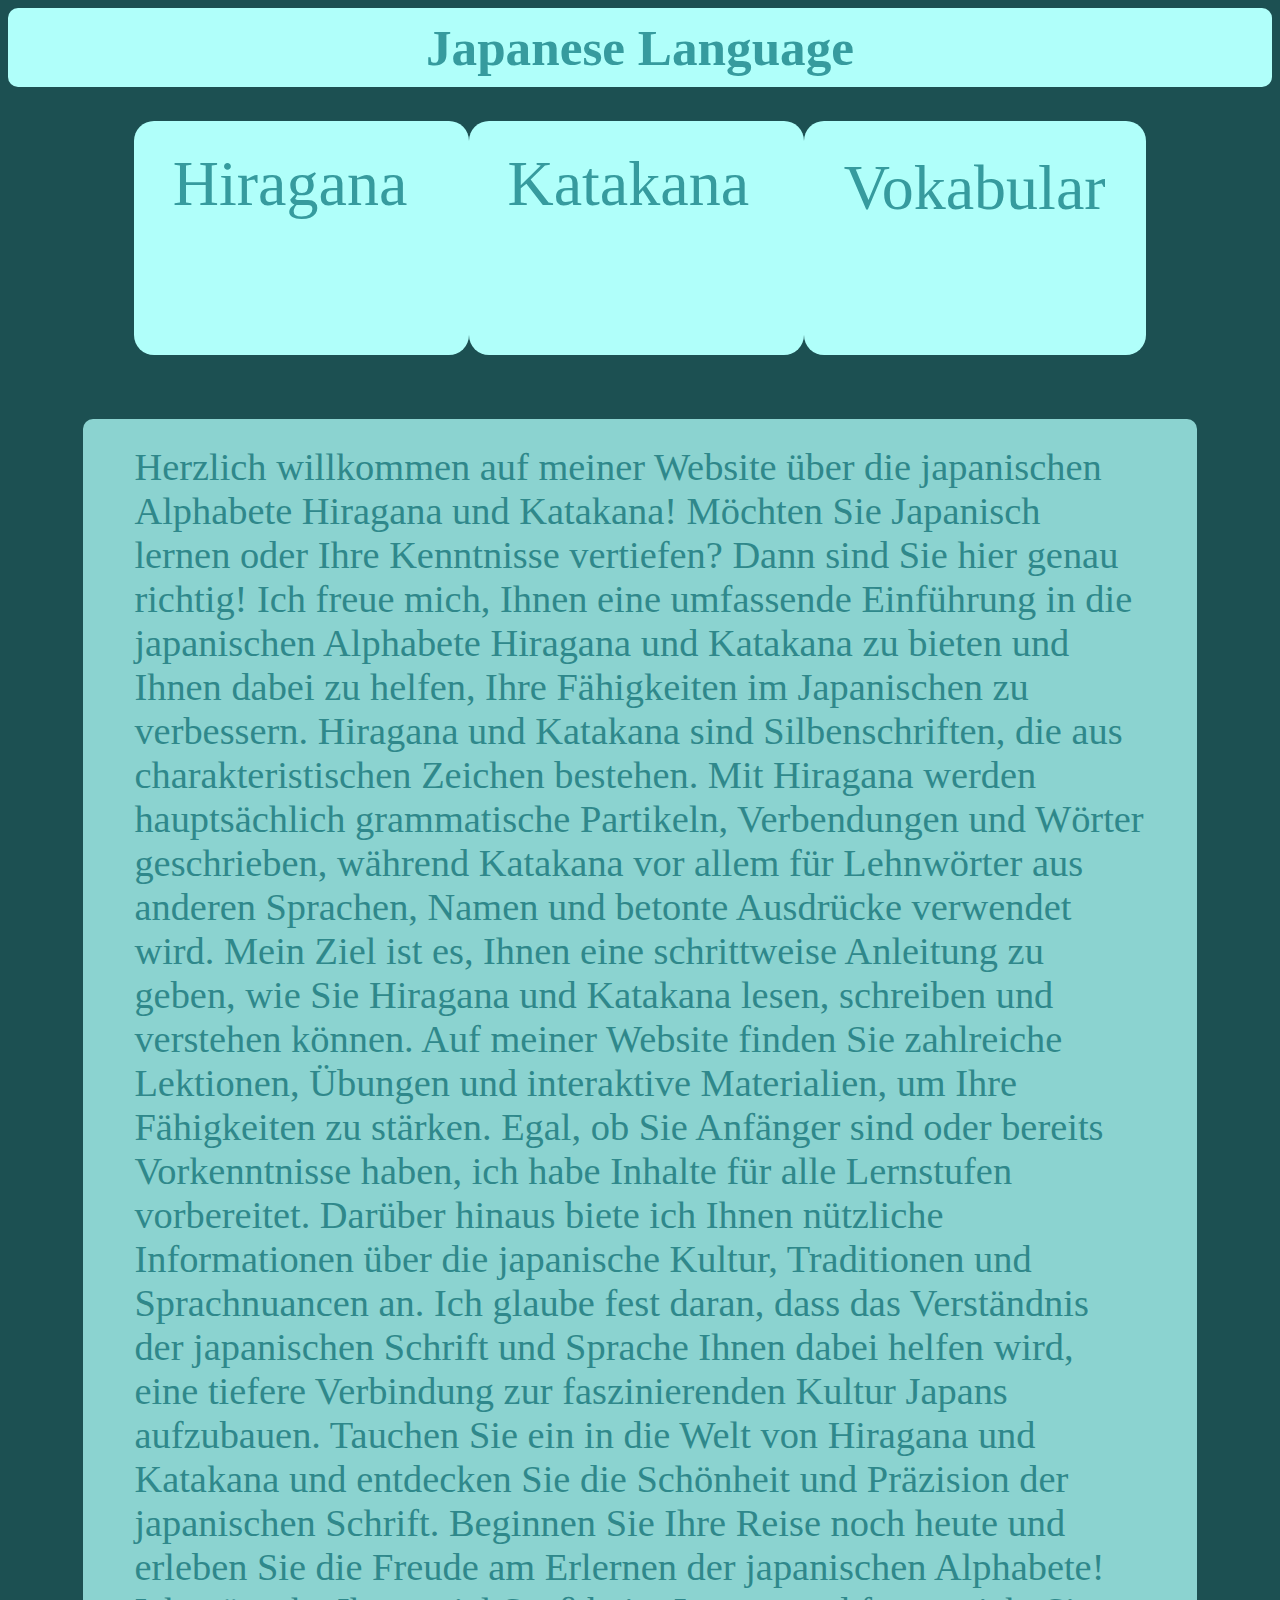
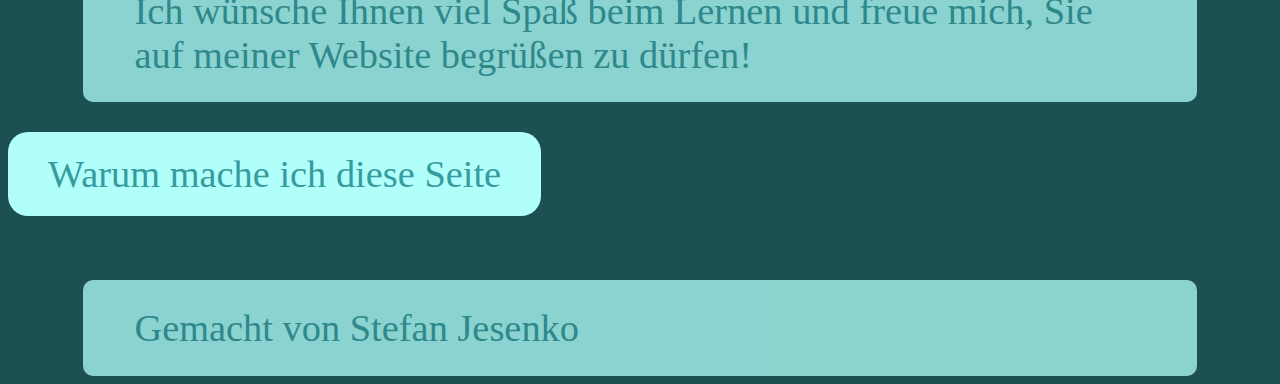
<file: index.html>
<!DOCTYPE html>
<html lang="de">

<head>
    <link rel="stylesheet" href="index.css">
    <meta charset="UTF-8">
    <meta http-equiv="X-UA-Compatible" content="IE=edge">
    <meta name="viewport" content="width=device-width, initial-scale=1.0">
    <title>Document</title>
</head>

<body>
    <h1>Japanese Language</h1>
    <nav class="Nav-Items">
        <a href="Hiragana.html" id="Hiragana">
            <span class="old-text">Hiragana</span>
            <span class="new-text">ひらがな</span>
        </a>
        <a href="Katakana.html" id="Katakana">
            <span class="old-text">Katakana</span>
            <span class="new-text">カタカナ</span>
        </a>
        <a href="Vokabular.html" id="Vokabular">Vokabular</a>
    </nav>

    <p>
        Herzlich willkommen auf meiner Website über die japanischen Alphabete Hiragana und Katakana!

        Möchten Sie Japanisch lernen oder Ihre Kenntnisse vertiefen? Dann sind Sie hier genau richtig! Ich freue mich,
        Ihnen eine umfassende Einführung in die japanischen Alphabete Hiragana und Katakana zu bieten und Ihnen dabei zu
        helfen, Ihre Fähigkeiten im Japanischen zu verbessern.

        Hiragana und Katakana sind Silbenschriften, die aus charakteristischen Zeichen bestehen. Mit Hiragana werden
        hauptsächlich grammatische Partikeln, Verbendungen und Wörter geschrieben, während Katakana vor allem für
        Lehnwörter aus anderen Sprachen, Namen und betonte Ausdrücke verwendet wird.

        Mein Ziel ist es, Ihnen eine schrittweise Anleitung zu geben, wie Sie Hiragana und Katakana lesen, schreiben und
        verstehen können. Auf meiner Website finden Sie zahlreiche Lektionen, Übungen und interaktive Materialien, um
        Ihre Fähigkeiten zu stärken. Egal, ob Sie Anfänger sind oder bereits Vorkenntnisse haben, ich habe Inhalte für
        alle Lernstufen vorbereitet.

        Darüber hinaus biete ich Ihnen nützliche Informationen über die japanische Kultur, Traditionen und Sprachnuancen
        an. Ich glaube fest daran, dass das Verständnis der japanischen Schrift und Sprache Ihnen dabei helfen wird,
        eine tiefere Verbindung zur faszinierenden Kultur Japans aufzubauen.

        Tauchen Sie ein in die Welt von Hiragana und Katakana und entdecken Sie die Schönheit und Präzision der
        japanischen Schrift. Beginnen Sie Ihre Reise noch heute und erleben Sie die Freude am Erlernen der japanischen
        Alphabete!

        Ich wünsche Ihnen viel Spaß beim Lernen und freue mich, Sie auf meiner Website begrüßen zu dürfen!
    </p>
    
    <footer>
          <a href="AboutMe.html" id="About-Me">Warum mache ich diese Seite</a>
    <p>
        Gemacht von Stefan Jesenko
    </p>
    </footer>
</body>

</html>
</file>
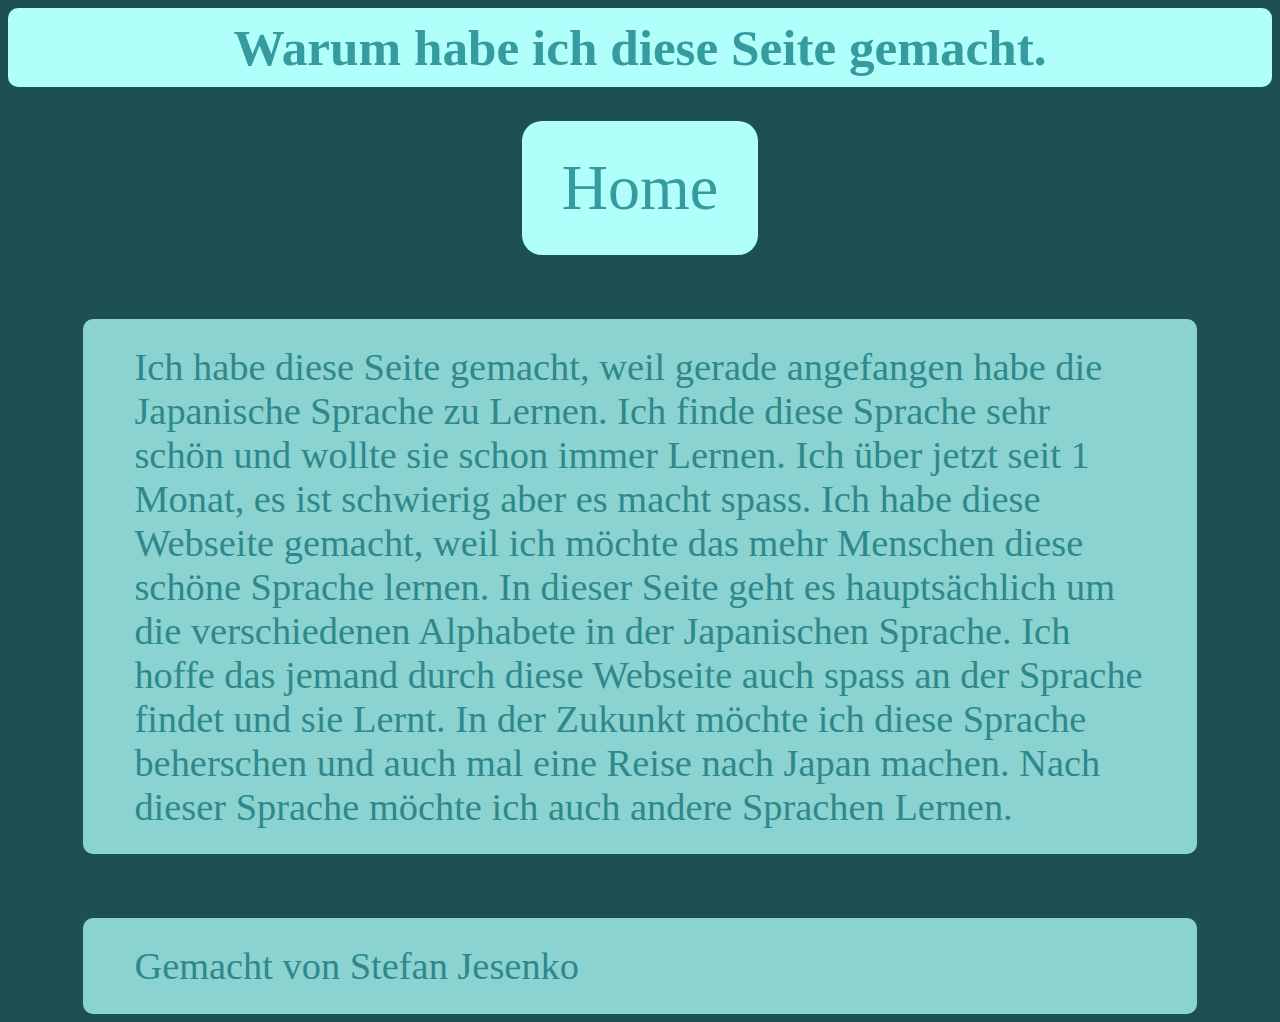
<file: AboutMe.html>
<!DOCTYPE html>
<html lang="de">

<head>
     <link rel="stylesheet" href="AboutMe.css">
    <meta charset="UTF-8">
    <meta name="viewport" content="width=device-width, initial-scale=1.0">
    <title>Document</title>
</head>

<body>
    <h1>Warum habe ich diese Seite gemacht.</h1>
     <nav class="Nav-Items">
        <a href="index.html" id="Home">Home</a>
    </nav>

    <p>
        Ich habe diese Seite gemacht, weil gerade angefangen habe die Japanische Sprache zu Lernen.
        Ich finde diese Sprache sehr schön und wollte sie schon immer Lernen. Ich über jetzt seit 1 Monat, es ist
        schwierig aber es macht spass.
        Ich habe diese Webseite gemacht, weil ich möchte das mehr Menschen diese schöne Sprache lernen. In dieser Seite
        geht es hauptsächlich um die verschiedenen Alphabete in der Japanischen Sprache.
        Ich hoffe das jemand durch diese Webseite auch spass an der Sprache findet und sie Lernt. In der Zukunkt möchte
        ich diese Sprache beherschen und auch mal eine Reise nach Japan machen.
        Nach dieser Sprache möchte ich auch andere Sprachen Lernen.
    </p>
     <footer>
          <p>
               Gemacht von Stefan Jesenko
          </p>
     </footer>
</body>

</html>
</file>
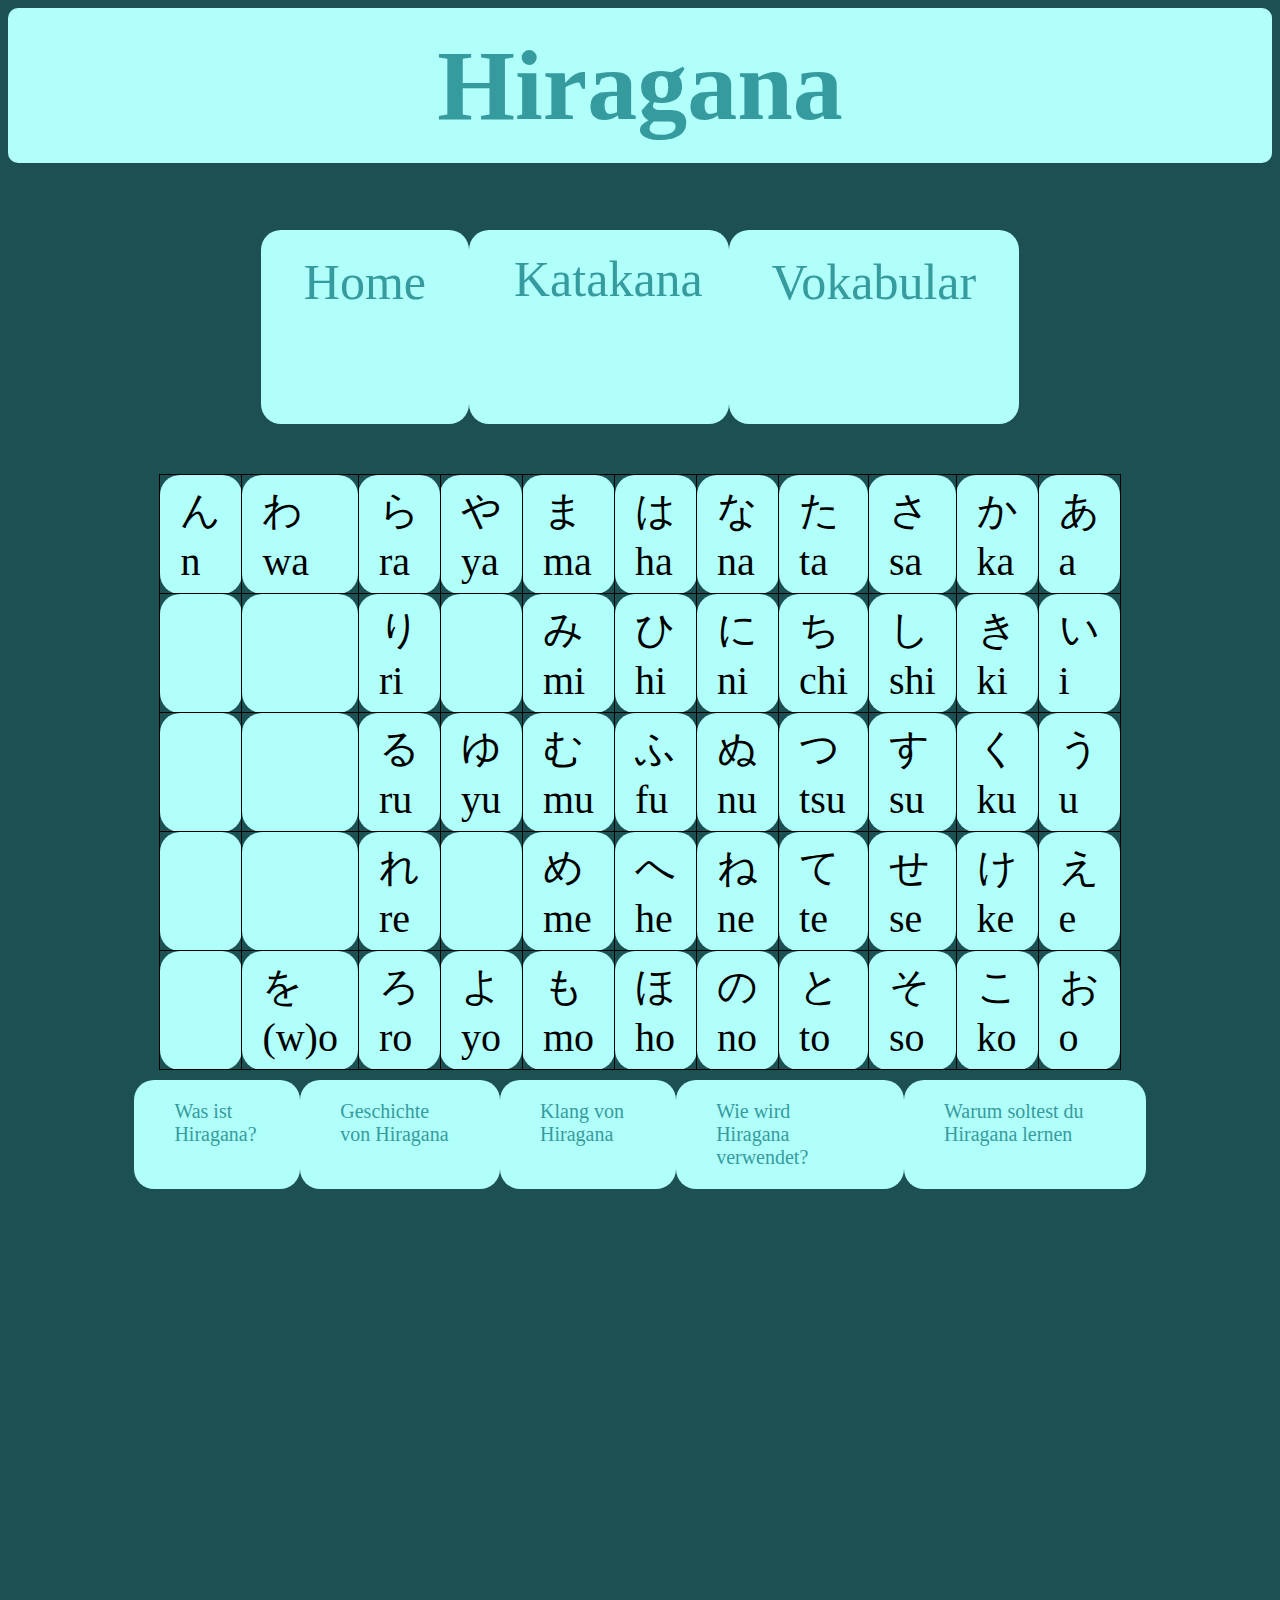
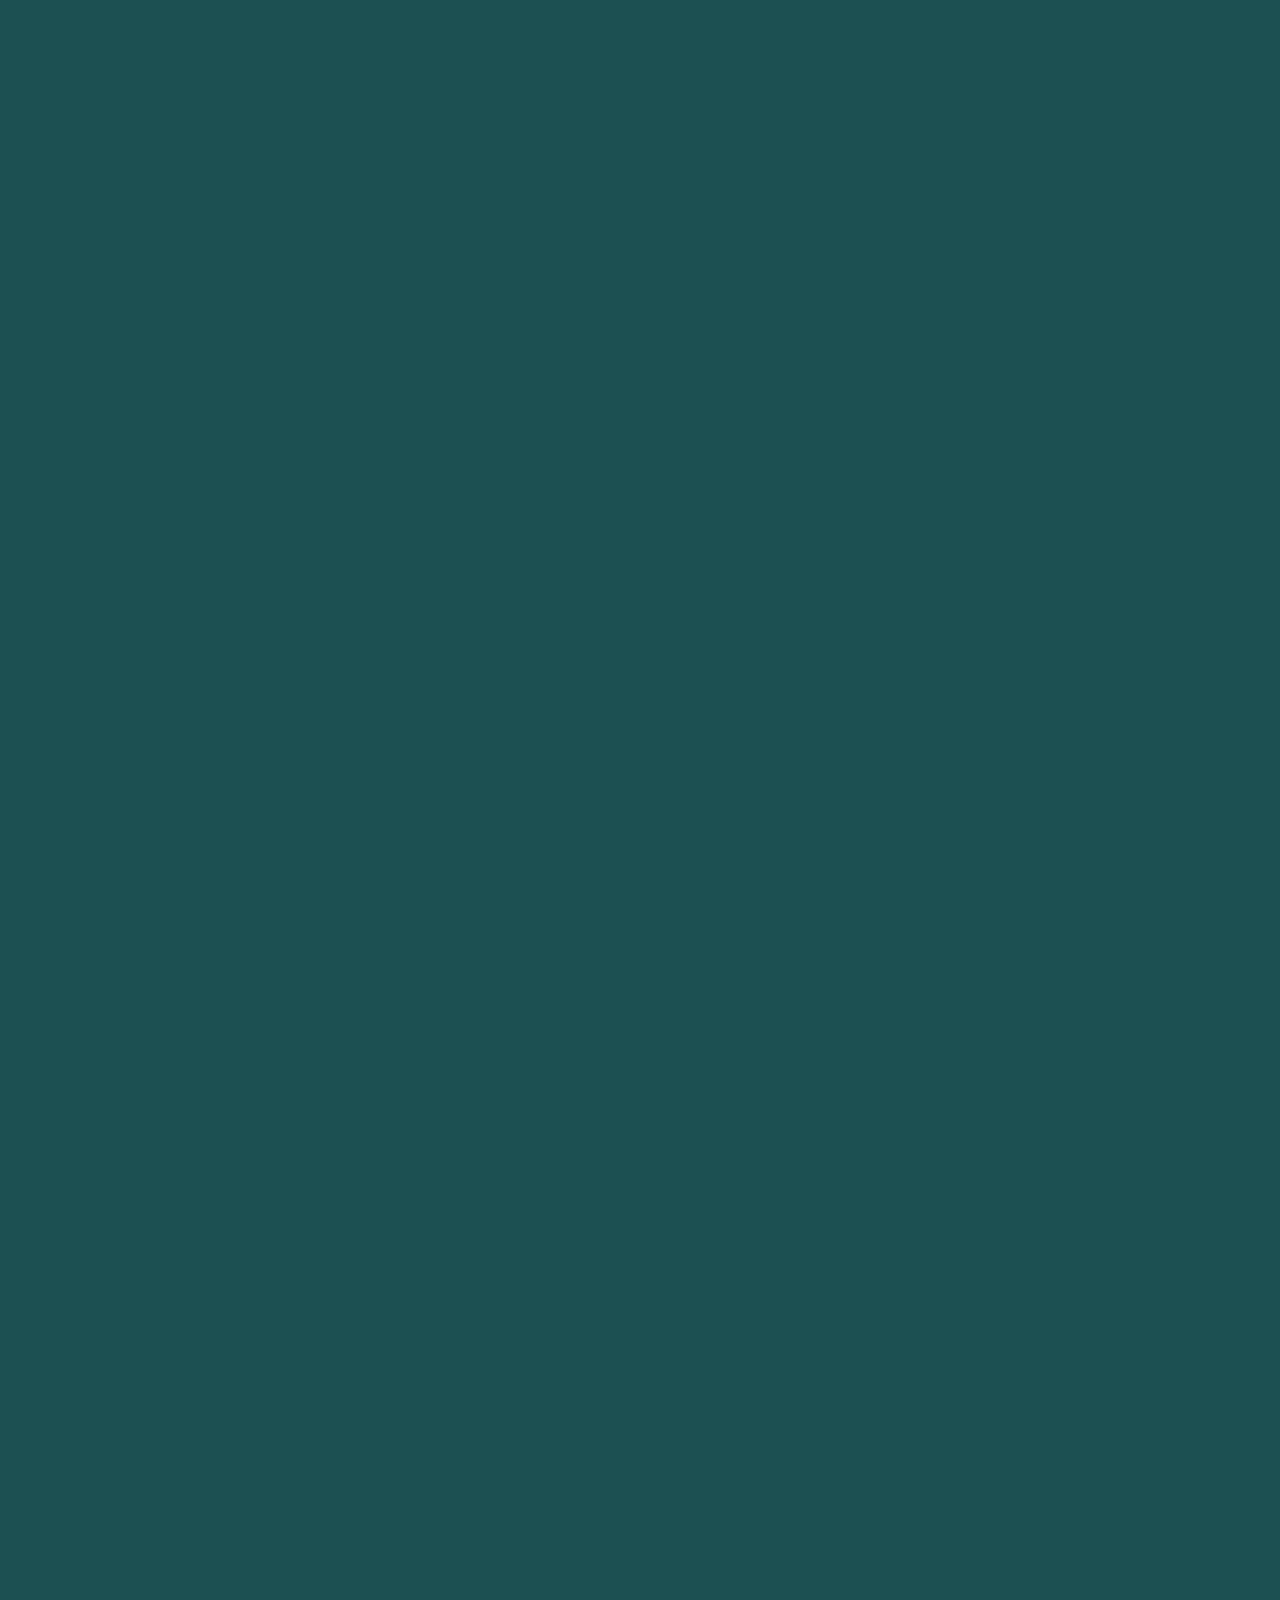
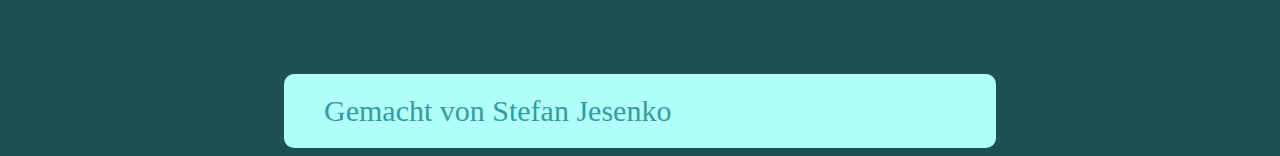
<file: Hiragana.html>
<!DOCTYPE html>
<html lang="de">


<head>
    <link rel="stylesheet" href="Hiragana.css">
    <meta charset="UTF-8">
    <meta name="viewport" content="width=device-width, initial-scale=1.0">
    <title>Document</title>
</head>

<body>
<input type="checkbox" id="What-Hiragana">
<input type="checkbox" id="History-Hiragana">
<input type="checkbox" id="Sound-Hiragana">
<input type="checkbox" id="usecases-Hiragana">
<input type="checkbox" id="learn-Hiragana">
    <h1>Hiragana</h1>

    <nav class="Nav-Items">
        <a href="index.html" id="Home">Home</a>
        <a href="Katakana.html" id="Katakana">
            <span class="old-text">Katakana</span>
            <span class="new-text">カタカナ</span>
        </a>
        <a href="Vokabular.html" id="Vokabular">Vokabular</a>
    </nav>


    <table>
        <tr>
            <td>ん
                <br>
                n
            </td>
            <td>わ
                <br>
                wa
            </td>
            <td>ら
                <br>
                ra
            </td>
            <td>や
                <br>
                ya
            </td>
            <td>ま
                <br>
                ma
            </td>
            <td>は
                <br>
                ha
            </td>
            <td>な
                <br>
                na
            </td>
            <td>た
                <br>
                ta
            </td>
            <td>さ
                <br>
                sa
            </td>
            <td>か
                <br>
                ka
            </td>
            <td>あ
                <br>
                a
            </td>

        </tr>
        <tr>
            <td></td>
            <td></td>
            <td>り
                <br>
                ri
            </td>
            <td></td>
            <td>み
                <br>
                mi
            </td>
            <td>ひ
                <br>
                hi
            </td>
            <td>に
                <br>
                ni
            </td>
            <td>ち
                <br>
                chi
            </td>
            <td>し
                <br>
                shi
            </td>
            <td>き
                <br>
                ki
            </td>
            <td>い
                <br>
                i
            </td>

        </tr>
        <tr>
            <td></td>
            <td></td>
            <td>る
                <br>
                ru
            </td>
            <td>ゆ
                <br>
                yu
            </td>
            <td>む
                <br>
                mu
            </td>
            <td>ふ
                <br>
                fu
            </td>
            <td>ぬ
                <br>
                nu
            </td>
            <td>つ
                <br>
                tsu
            </td>
            <td>す
                <br>
                su
            </td>
            <td>く
                <br>
                ku
            </td>
            <td>う
                <br>
                u
            </td>
        </tr>
        <tr>
            <td></td>
            <td></td>
            <td>れ
                <br>
                re
            </td>
            <td></td>
            <td>め
                <br>
                me
            </td>
            <td>へ
                <br>
                he
            </td>
            <td>ね
                <br>
                ne
            </td>
            <td>て
                <br>
                te
            </td>
            <td>せ
                <br>
                se
            </td>
            <td>け
                <br>
                ke
            </td>
            <td>え
                <br>
                e
            </td>
        </tr>
        <tr>
            <td></td>
            <td>を
                <br>
                (w)o
            </td>
            <td>ろ
                <br>
                ro
            </td>
            <td>よ
                <br>
                yo
            </td>
            <td>も
                <br>
                mo
            </td>
            <td>ほ
                <br>
                ho
            </td>
            <td>の
                <br>
                no
            </td>
            <td>と
                <br>
                to
            </td>
            <td>そ
                <br>
                so
            </td>
            <td>こ
                <br>
                ko
            </td>
            <td>お
                <br>
                o
            </td>
        </tr>

    </table>
    <div class="Hiragana-explenation">
        <label for="What-Hiragana">Was ist Hiragana?</label>
        <label for="History-Hiragana">Geschichte von Hiragana</label>
        <label for="Sound-Hiragana">Klang von Hiragana</label>
        <label for="usecases-Hiragana">Wie wird Hiragana verwendet?</label>
        <label for="learn-Hiragana">Warum soltest du Hiragana lernen</label>
    </div>
    

    <p id="What-Hiragana-Text">Hiragana ist ein grundlegender Bestandteil des japanischen Schriftsystems. Es
        handelt
        sich um eine
        phonetische
        Schrift, die aus 46 Zeichen besteht und Silben repräsentiert. Hiragana wird zusammen mit Kanji, den
        chinesischen
        Schriftzeichen, und Katakana, einer weiteren phonetischen Schrift, verwendet, um verschiedene Wörter und
        grammatikalische Elemente in der japanischen Sprache zu schreiben.</p>
    <p id="History-Hiragana-Text">Die Ursprünge des Hiragana lassen sich bis ins 9. Jahrhundert zurückverfolgen, wo
        es aus vereinfachten
        chinesischen Schriftzeichen namens "Man'yōgana" abgeleitet wurde. Anfangs wurde Hiragana hauptsächlich von
        Frauen für persönliche Schriften und Literatur verwendet, während Männer hauptsächlich Kanji verwendeten. Im
        Laufe der Zeit gewann Hiragana jedoch an Bedeutung und wurde von beiden Geschlechtern für unterschiedliche
        Zwecke weit verbreitet genutzt.</p>
    <p id="Sound-Hiragana-Text">Jedes Hiragana-Zeichen repräsentiert einen spezifischen Silbenklang, bestehend aus
        einem Konsonanten (oder
        einer
        Konsonantenkombination) gefolgt von einem Vokal. Zum Beispiel repräsentiert das Zeichen あ (ausgesprochen als
        "a") den Klang "a", während か (ausgesprochen als "ka") den Klang "ka" repräsentiert. Hiragana umfasst auch
        Zeichen mit diakritischen Zeichen, wie zum Beispiel が (ausgesprochen als "ga"), das die Aussprache des
        Grundzeichens modifiziert.</p>
    <p id="usecases-Hiragana-Text">Hiragana ist entscheidend zum Lesen und Schreiben in Japanisch. Es wird häufig
        für japanische Wörter,
        grammatikalische Partikel, Verb- und Adjektivendungen sowie zur Beugung von Verben und Adjektiven verwendet.
        Darüber hinaus wird es verwendet, um Wörter zu schreiben, für die kein Kanji existiert oder wenn der Einsatz
        von
        Kanji als schwierig oder unnötig erachtet wird.</p>
    <p id="learn-Hiragana-Text">Das Erlernen von Hiragana ist ein wichtiger Schritt für alle, die die japanische
        Sprache studieren. Durch das
        Beherrschen von Hiragana können Lernende grundlegende japanische Sätze lesen und schreiben und eine solide
        Grundlage für weiteres Sprachenlernen aufbauen. Es gibt zahlreiche Ressourcen, darunter Lehrbücher,
        Online-Kurse
        und Übungsblätter, die beim Erlernen von Hiragana unterstützen.</p>
     <footer>
    <p>
        Gemacht von Stefan Jesenko
    </p>
    </footer>

</body>

</html>
</file>
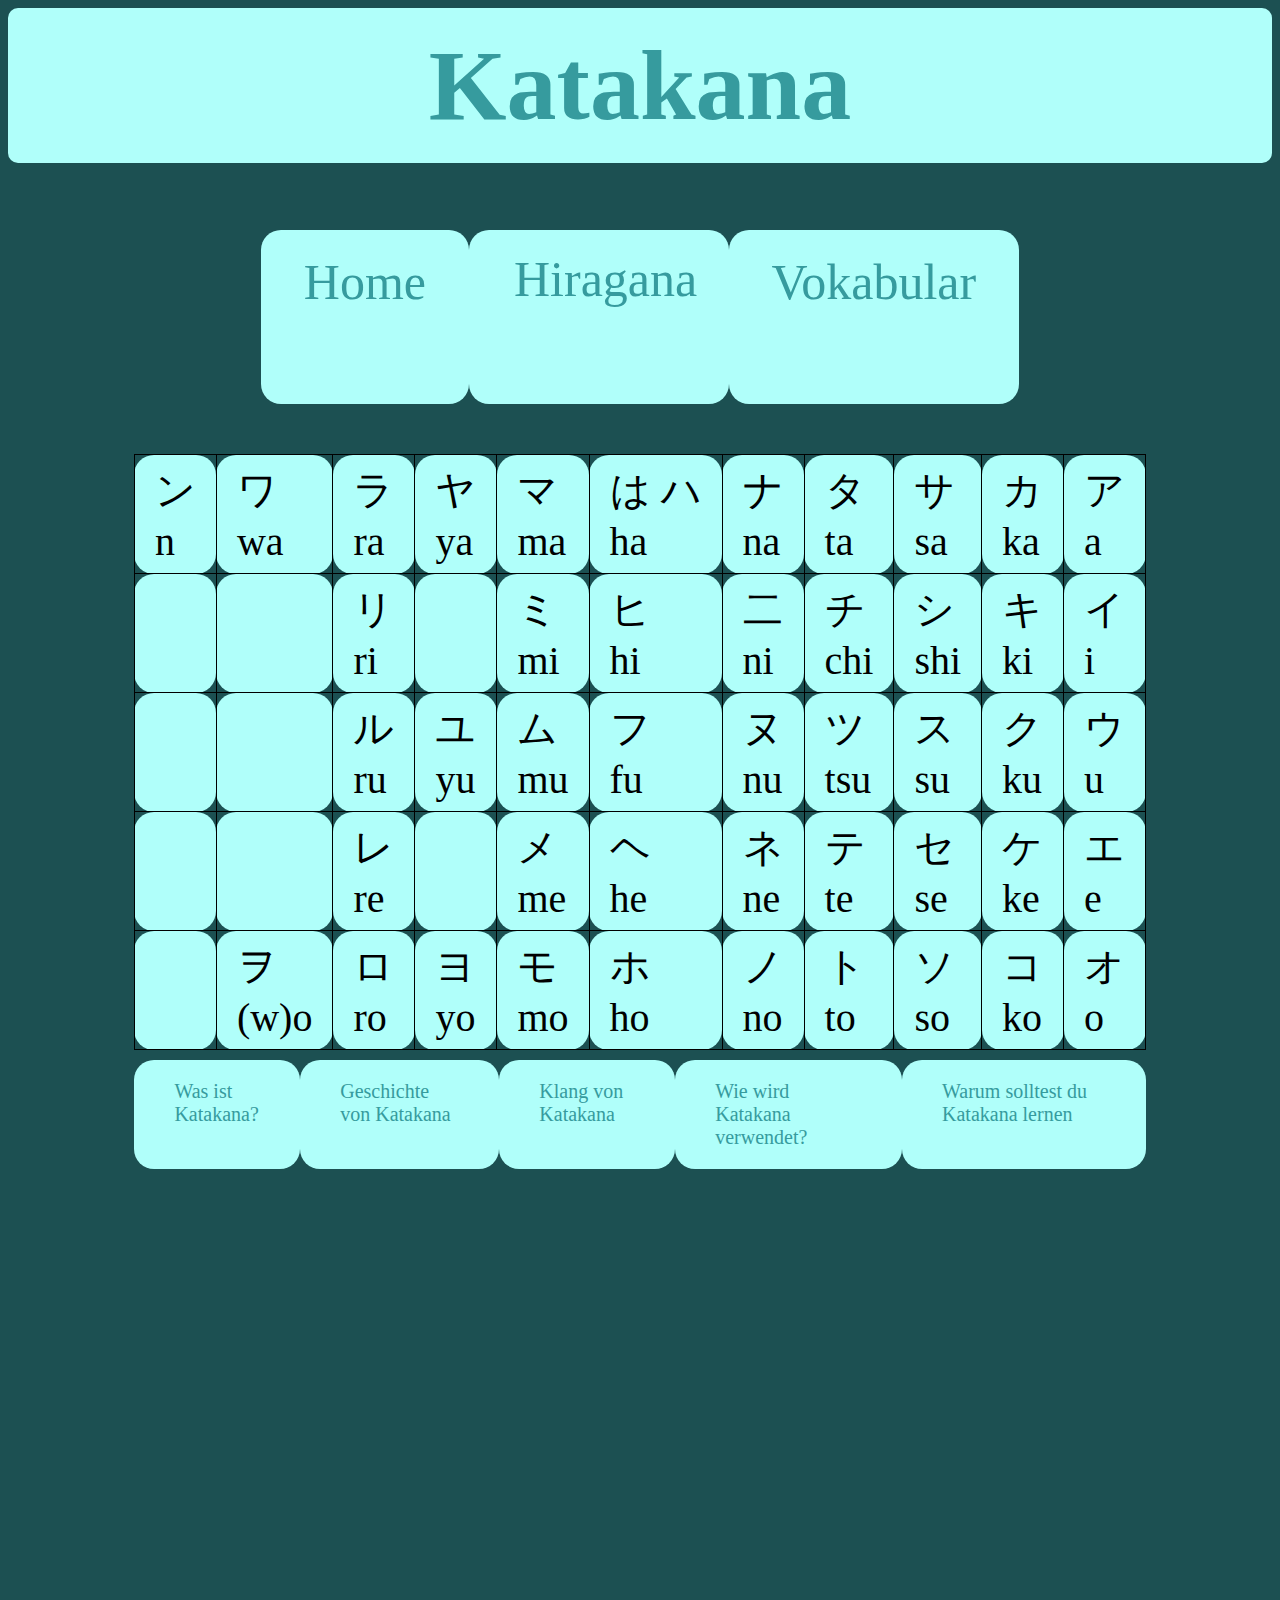
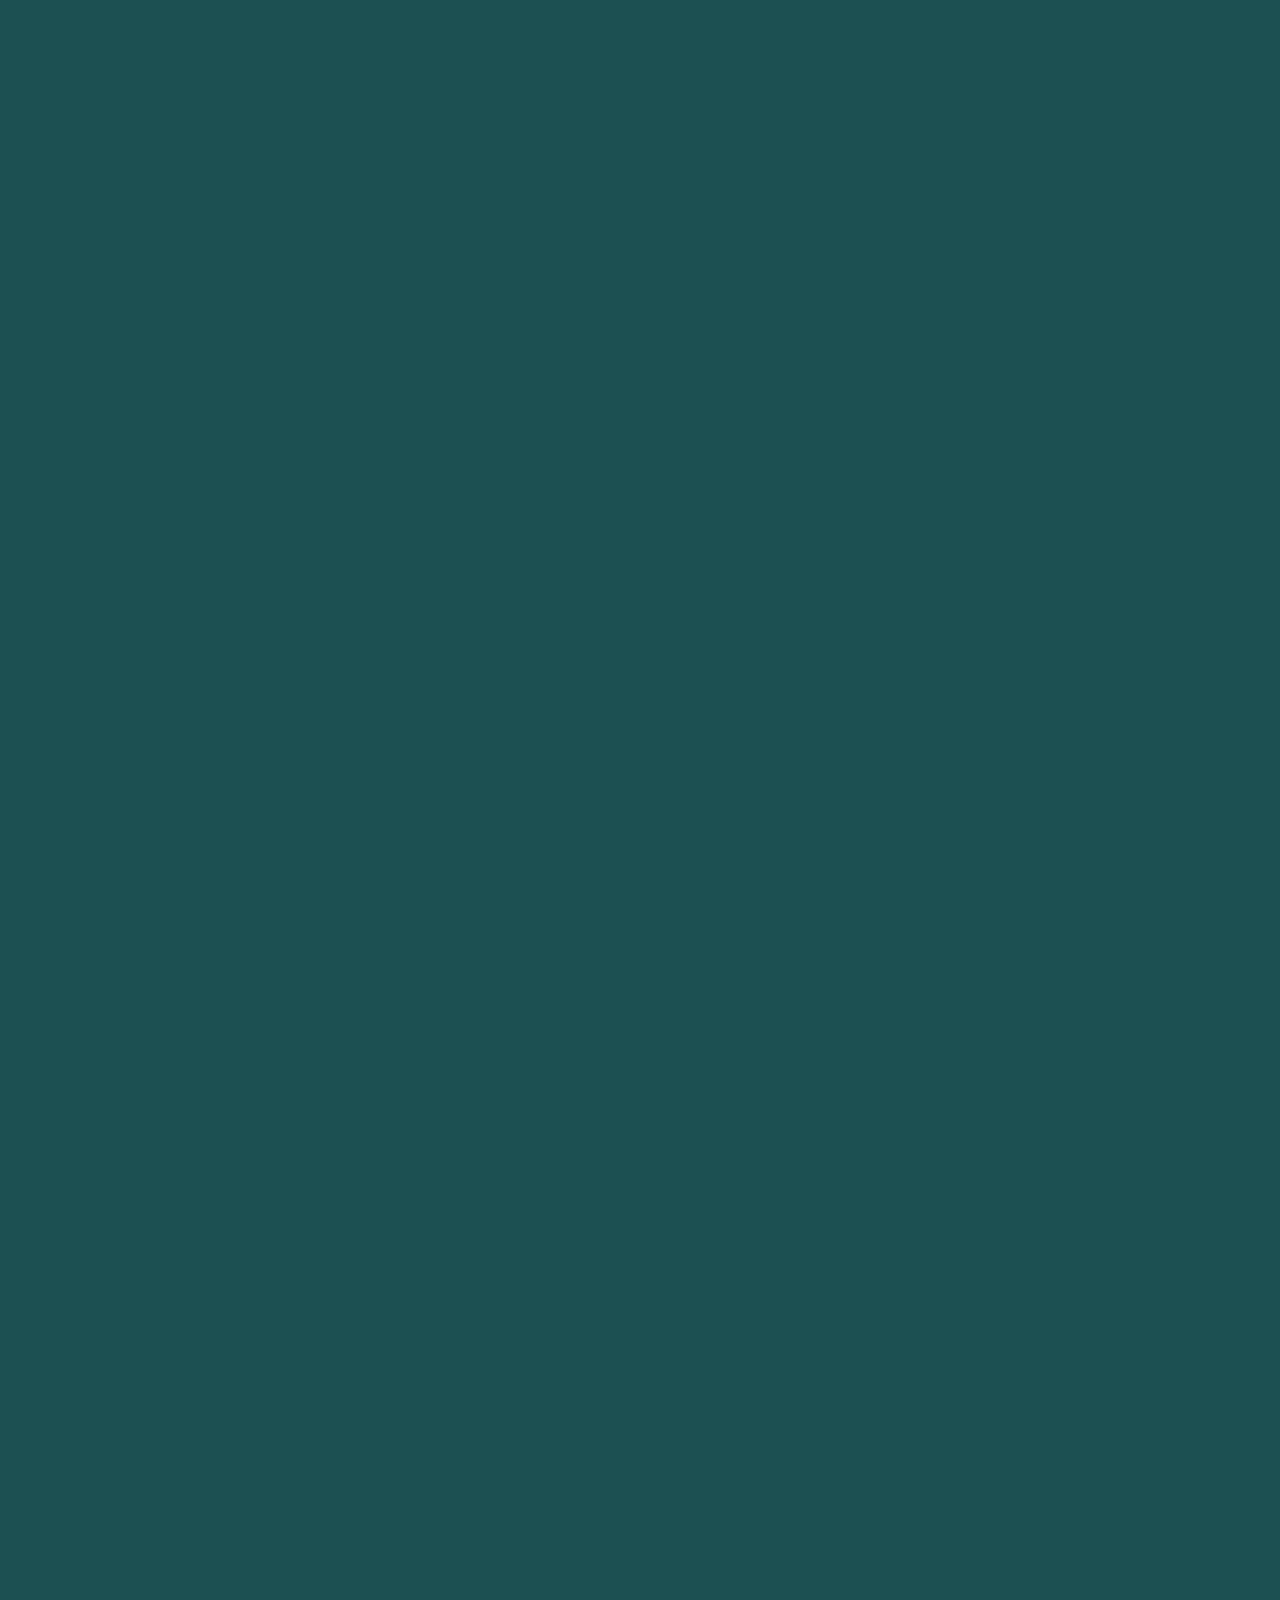
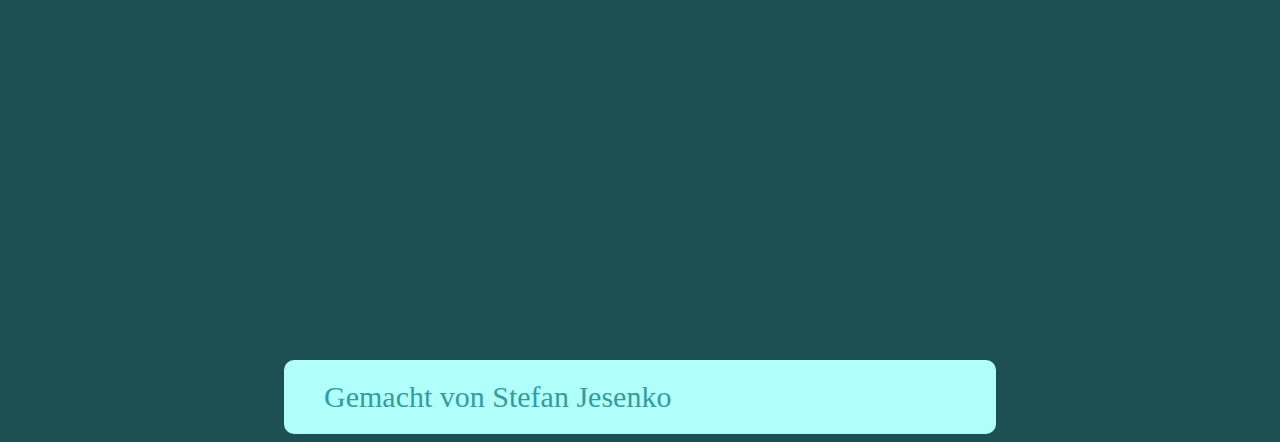
<file: Katakana.html>
<!DOCTYPE html>
<html lang="de">

<head>
    <link rel="stylesheet" href="Katakana.css">
    <meta charset="UTF-8">
    <meta name="viewport" content="width=device-width, initial-scale=1.0">
    <title>Document</title>
</head>

<body>
<input type="checkbox" id="What-Katakana">
<input type="checkbox" id="History-Katakana">
<input type="checkbox" id="Sound-Katakana">
<input type="checkbox" id="usecases-Katakana">
<input type="checkbox" id="learn-Katakana">

    <h1>Katakana</h1>

    <nav class="Nav-Items">
        <a href="index.html" id="Home">Home</a>
        <a href="Hiragana.html" id="Hiragana">
            <span class="old-text">Hiragana</span>
            <span class="new-text">ひらがな</span>
        </a>
        <a href="Vokabular.html" id="Vokabular">Vokabular</a>
    </nav>


    <table>
        <tr>
            <td>ン
                <br>
                n
            </td>
            <td>ワ
                <br>
                wa
            </td>
            <td>ラ
                <br>
                ra
            </td>
            <td>ヤ
                <br>
                ya
            </td>
            <td>マ
                <br>
                ma
            </td>
            <td>は
                ハ
                <br>
                ha
            </td>
            <td>ナ
                <br>
                na
            </td>
            <td>タ
                <br>
                ta
            </td>
            <td>サ
                <br>
                sa
            </td>
            <td>カ
                <br>
                ka
            </td>
            <td>ア
                <br>
                a
            </td>

        </tr>
        <tr>
            <td></td>
            <td></td>
            <td>リ
                <br>
                ri
            </td>
            <td></td>
            <td>ミ
                <br>
                mi
            </td>
            <td>ヒ
                <br>
                hi
            </td>
            <td>二
                <br>
                ni
            </td>
            <td>チ
                <br>
                chi
            </td>
            <td>シ
                <br>
                shi
            </td>
            <td>キ
                <br>
                ki
            </td>
            <td>イ
                <br>
                i
            </td>

        </tr>
        <tr>
            <td></td>
            <td></td>
            <td>ル
                <br>
                ru
            </td>
            <td>ユ
                <br>
                yu
            </td>
            <td>ム
                <br>
                mu
            </td>
            <td>フ
                <br>
                fu
            </td>
            <td>ヌ
                <br>
                nu
            </td>
            <td>ツ
                <br>
                tsu
            </td>
            <td>ス
                <br>
                su
            </td>
            <td>ク
                <br>
                ku
            </td>
            <td>ウ
                <br>
                u
            </td>
        </tr>
        <tr>
            <td></td>
            <td></td>
            <td>レ
                <br>
                re
            </td>
            <td></td>
            <td>メ
                <br>
                me
            </td>
            <td>ヘ
                <br>
                he
            </td>
            <td>ネ
                <br>
                ne
            </td>
            <td>テ
                <br>
                te
            </td>
            <td>セ
                <br>
                se
            </td>
            <td>ケ
                <br>
                ke
            </td>
            <td>エ
                <br>
                e
            </td>
        </tr>
        <tr>
            <td></td>
            <td>ヲ
                <br>
                (w)o
            </td>
            <td>ロ
                <br>
                ro
            </td>
            <td>ヨ
                <br>
                yo
            </td>
            <td>モ
                <br>
                mo
            </td>
            <td>ホ
                <br>
                ho
            </td>
            <td>ノ
                <br>
                no
            </td>
            <td>ト
                <br>
                to
            </td>
            <td>ソ
                <br>
                so
            </td>
            <td>コ
                <br>
                ko
            </td>
            <td>オ
                <br>
                o
            </td>
        </tr>

    </table>
    <div class="Katakana-explenation">
        <label for="What-Katakana">Was ist Katakana?</label>
        <label for="History-Katakana">Geschichte von Katakana</label>
        <label for="Sound-Katakana">Klang von Katakana</label>
        <label for="usecases-Katakana">Wie wird Katakana verwendet?</label>
        <label for="learn-Katakana">Warum solltest du Katakana lernen</label>
    </div>

    <p id="What-Katakana-Text">Katakana ist eine der drei Schriftarten, die im Japanischen verwendet werden. Es handelt
        sich um ein phonetisches Schriftsystem, das hauptsächlich für die Darstellung von ausländischen Wörtern,
        Lehnwörtern und Lautmalereien verwendet wird. Im Gegensatz dazu repräsentiert das Hiragana-Schriftsystem
        hauptsächlich die japanische Grammatik und Wortendungen, während das Kanji-Schriftsystem chinesische
        Schriftzeichen für die Darstellung von Wörtern verwendet.</p>
    <p id="History-Katakana-Text">Die Geschichte von Katakana reicht zurück bis ins 9. Jahrhundert, als es aus dem
        Kanji-System entwickelt wurde. Ursprünglich wurden Katakana-Zeichen verwendet, um bestimmte Abschnitte oder
        Betonungen in buddhistischen Texten zu markieren. Im Laufe der Zeit begann Katakana jedoch, für die phonetische
        Darstellung von Wörtern verwendet zu werden, insbesondere für ausländische Wörter, die ins Japanische übernommen
        wurden.</p>
    <p id="Sound-Katakana-Text">Der Klang von Katakana wird durch die Kombination von Vokal- und Konsonantenzeichen
        erzeugt. Es gibt insgesamt 46 Katakana-Zeichen, die die Klänge des Japanischen darstellen können. Im Vergleich
        zu Hiragana-Zeichen haben Katakana-Zeichen eine eckige und kantige Form.

    </p>
    <p id="usecases-Katakana-Text">Katakana wird auf vielfältige Weise im Japanischen verwendet. Hier sind einige
        Beispiele:

        Darstellung von ausländischen Wörtern: Katakana wird häufig verwendet, um Wörter aus anderen Sprachen,
        insbesondere Englisch, ins Japanische zu übertragen. Beispielsweise wird "Kaffee" als "コーヒー" (kōhī) in Katakana
        geschrieben.

        Lautmalerei: Katakana wird auch verwendet, um Geräusche oder Lautmalerei darzustellen. Zum Beispiel wird das
        Geräusch eines bellenden Hundes als "ワンワン" (wanwan) in Katakana geschrieben.

        Betonung und Hervorhebung: Katakana kann auch verwendet werden, um bestimmte Wörter oder Teile eines Satzes zu
        betonen oder hervorzuheben.</p>
    <p id="learn-Katakana-Text">Das Erlernen von Katakana ist für Japanischlernende wichtig aus mehreren Gründen:

        Verständnis ausländischer Wörter: Viele ausländische Wörter im Japanischen werden in Katakana geschrieben. Durch
        das Erlernen von Katakana können Japanischlernende diese Wörter besser erkennen und verstehen.

        Leseverständnis: Das Beherrschen von Katakana erleichtert das Lesen von Texten, die in Katakana geschrieben
        sind, wie beispielsweise Speisekarten, Produktbeschreibungen oder Schilder.

        Sprachliche Vielseitigkeit: Durch das Erlernen von Katakana erweitert man seine Fähigkeit, verschiedene Arten
        von Wörtern im Japanischen zu lesen und zu verstehen, einschließlich ausländischer Wörter und Lautmalereien.</p>
     <footer>
    <p>
        Gemacht von Stefan Jesenko
    </p>
    </footer>

</body>

</html>
</file>
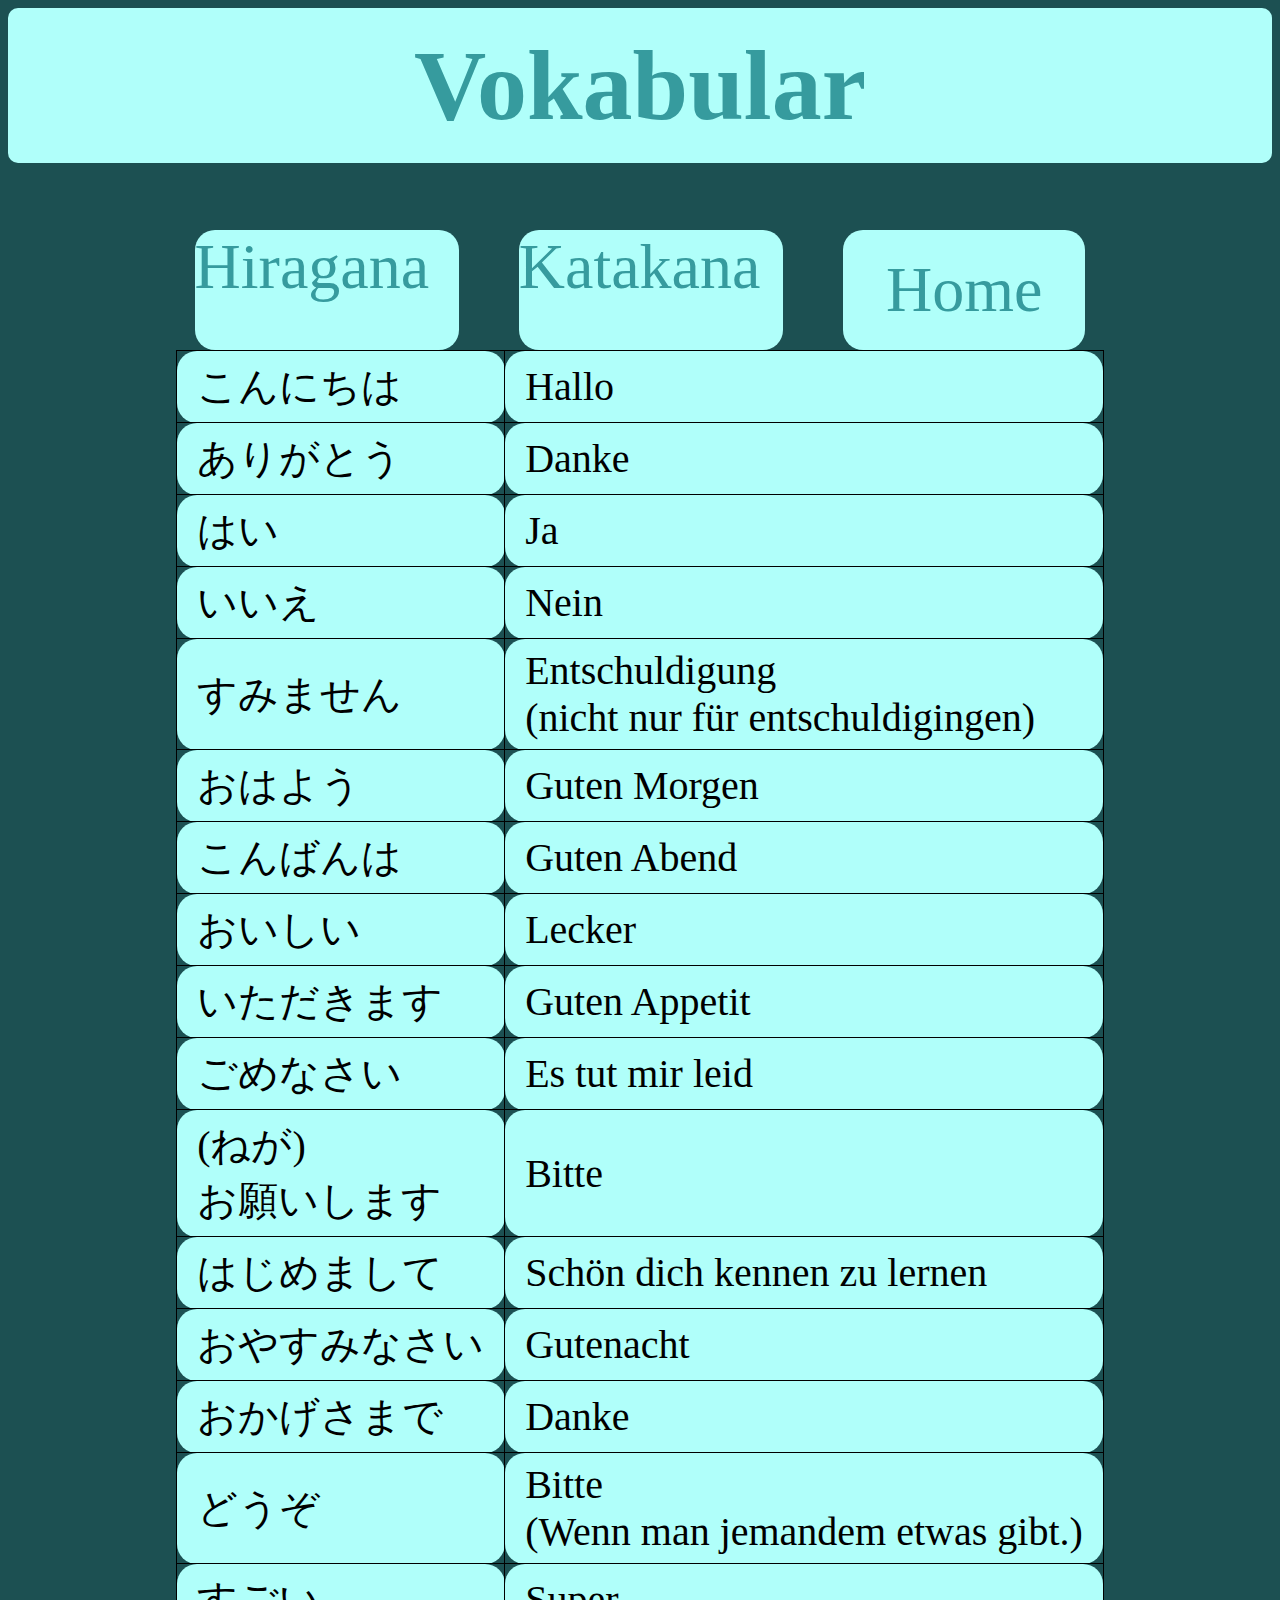
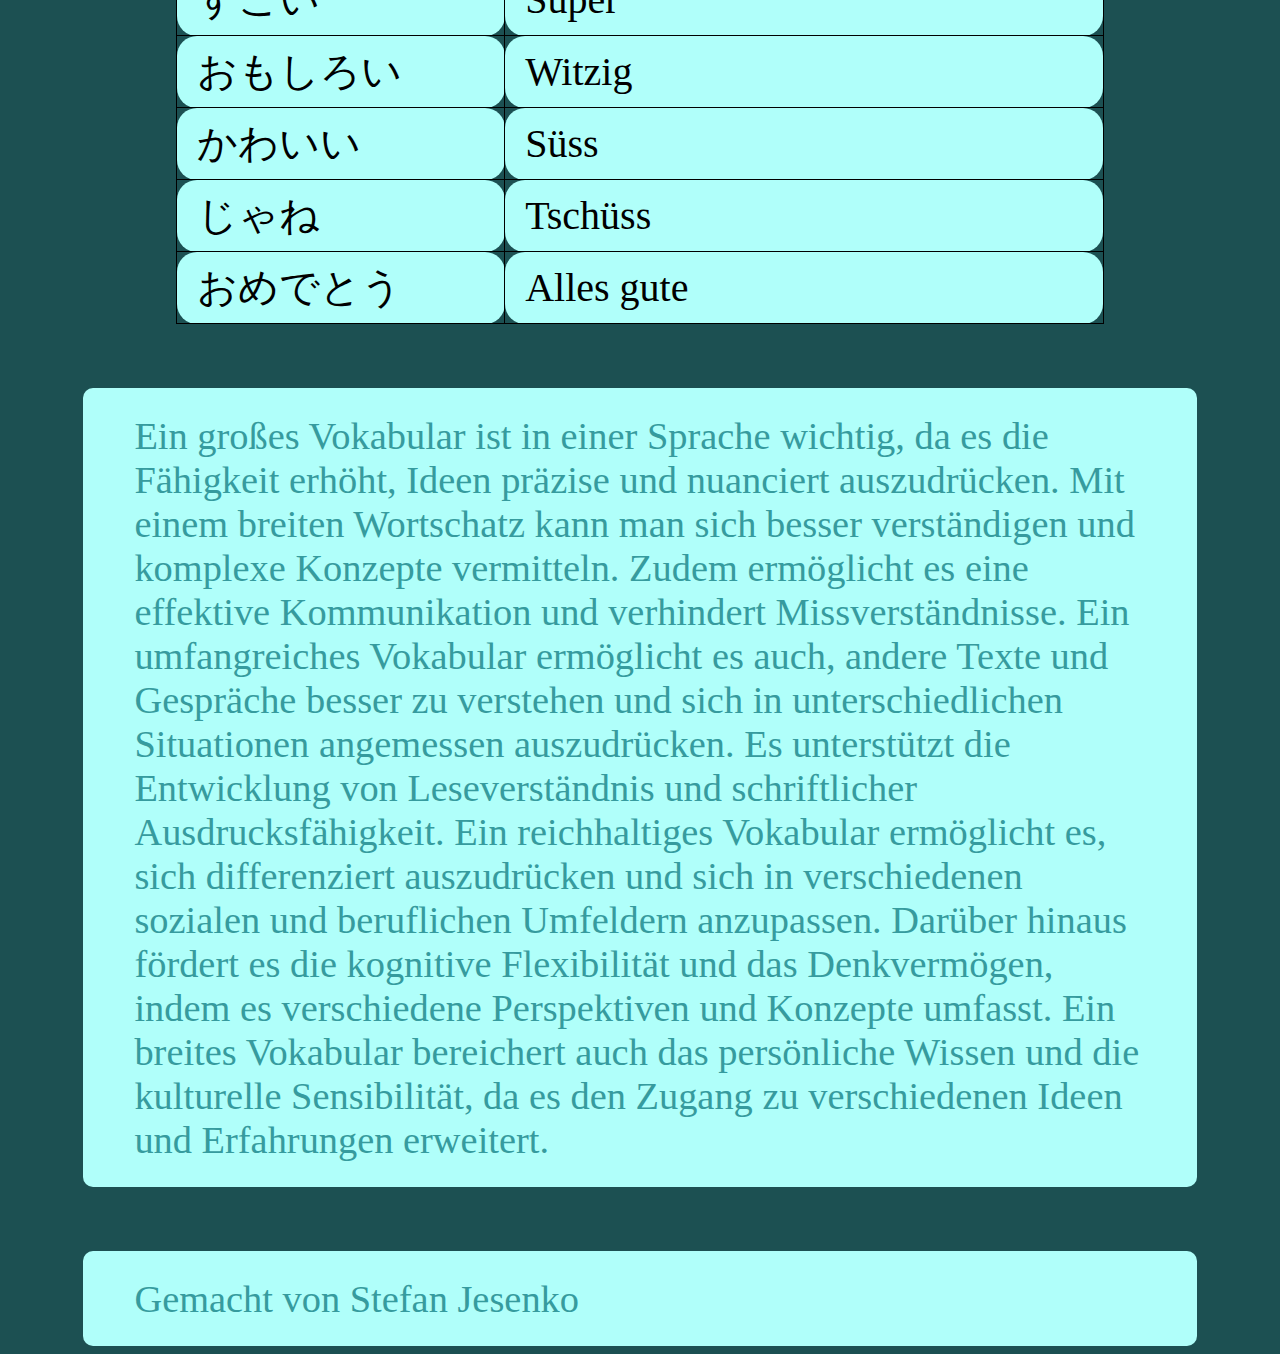
<file: Vokabular.html>
<!DOCTYPE html>
<html lang="de">

<head>
    <link rel="stylesheet" href="Vokabular.css">
    <meta charset="UTF-8">
    <meta name="viewport" content="width=device-width, initial-scale=1.0">
    <title>Document</title>
</head>

<body>
    <h1>Vokabular</h1>
     <nav class="Nav-Items">
        <a href="Hiragana.html" id="Hiragana">
            <span class="old-text">Hiragana</span>
            <span class="new-text">ひらがな</span>
        </a>
        <a href="Katakana.html" id="Katakana">
            <span class="old-text">Katakana</span>
            <span class="new-text">カタカナ</span>
        </a>
        <a href="index.html" id="Home">Home</a>
    </nav>
    <table>
        <tr>
            <td>
                こんにちは
            </td>
            <td>
                Hallo
            </td>
        </tr>
        <tr>
            <td>
                ありがとう
            </td>
            <td>
                Danke
            </td>
        </tr>
        <tr>
            <td>
                はい
            </td>
            <td>
                Ja
            </td>
        </tr>
        <tr>
            <td>
                いいえ
            </td>
            <td>
                Nein
            </td>
        </tr>
        <tr>
            <td>
                すみません
            </td>
            <td>
                Entschuldigung
                <br>
                (nicht nur für entschuldigingen)
            </td>
        </tr>
        <tr>
            <td>
                おはよう
            </td>
            <td>
                Guten Morgen
            </td>
        </tr>
        <tr>
            <td>
                こんばんは
            </td>
            <td>
                Guten Abend
            </td>
        </tr>
        <tr>
            <td>
                おいしい
            </td>
            <td>
                Lecker
            </td>
        </tr>
        <tr>
            <td>
                いただきます
            </td>
            <td>
                Guten Appetit
            </td>
        </tr>
        <tr>
            <td>
                ごめなさい
            </td>
            <td>
                Es tut mir leid
            </td>
        </tr>
        <tr>
            <td>
                (ねが)
                <br>
                お願いします
            </td>
            <td>
                Bitte
            </td>
        </tr>
        <tr>
            <td>
                はじめまして
            </td>
            <td>
                Schön dich kennen zu lernen
            </td>
        </tr>
        <tr>
            <td>
                おやすみなさい
            </td>
            <td>
                Gutenacht
            </td>
        </tr>
        <tr>
            <td>
                おかげさまで
            </td>
            <td>
                Danke
            </td>
        </tr>
        <tr>
            <td>
                どうぞ
            </td>
            <td>
                Bitte
                <br>
                (Wenn man jemandem etwas gibt.)
            </td>
        </tr>
        <tr>
            <td>
                すごい
            </td>
            <td>
                Super
            </td>
        </tr>
        <tr>
            <td>
                おもしろい
            </td>
            <td>
                Witzig
            </td>
        </tr>
        <tr>
            <td>
                かわいい
            </td>
            <td>
                Süss
            </td>
        </tr>
        <tr>
            <td>
                じゃね
            </td>
            <td>
                Tschüss
            </td>
        </tr>
        <tr>
            <td>
                おめでとう
            </td>
            <td>
                Alles gute
            </td>
        </tr>

    </table>
    <p>
        Ein großes Vokabular ist in einer Sprache wichtig, da es die Fähigkeit erhöht, Ideen präzise und nuanciert auszudrücken. Mit einem breiten Wortschatz kann man sich besser verständigen und komplexe Konzepte vermitteln. Zudem ermöglicht es eine effektive Kommunikation und verhindert Missverständnisse. Ein umfangreiches Vokabular ermöglicht es auch, andere Texte und Gespräche besser zu verstehen und sich in unterschiedlichen Situationen angemessen auszudrücken. Es unterstützt die Entwicklung von Leseverständnis und schriftlicher Ausdrucksfähigkeit. Ein reichhaltiges Vokabular ermöglicht es, sich differenziert auszudrücken und sich in verschiedenen sozialen und beruflichen Umfeldern anzupassen. Darüber hinaus fördert es die kognitive Flexibilität und das Denkvermögen, indem es verschiedene Perspektiven und Konzepte umfasst. Ein breites Vokabular bereichert auch das persönliche Wissen und die kulturelle Sensibilität, da es den Zugang zu verschiedenen Ideen und Erfahrungen erweitert.
    </p>
     <footer>
    <p>
        Gemacht von Stefan Jesenko
    </p>
    </footer>
</body>

</html>
</file>
<file: index.css>
:root {
   --backgroundcolor: rgb(28, 80, 82);
    --boxbackground: rgb(176, 255, 250);
    --textcolor: rgb(54, 155, 158);
    --boxbackgroundtransform: #81c3bd;
}

body {
    background-color: var(--backgroundcolor);
    background-image: url(https://external-content.duckduckgo.com/iu/?u=http%3A%2F%2Fimages.ctfassets.net%2Ftn1xf54wq7nh%2FUxfD9ejROEWWSk8KQQeSw%2F199f8da46a8a00b84401390d1c386ea3%2FJapan_2-min.jpg&f=1&nofb=1&ipt=dd8173c07dbc0a90b39e8caf27871fc335b2e932e987e97eb8ddcad78712b2e2&ipo=images);
}

h1 {
    font-size: 4vw;
    color: var(--textcolor);
    background-color: var(--boxbackground);
    border-radius: 10px;
    padding: 10px 20px;
    display: flex;
    justify-content: center;
    margin-top: 5px;
}

.Nav-Items {
    display: flex;
    justify-content: space-evenly;
    margin-left: 10%;
    margin-right: 10%;
}

.Nav-Items a {
    color: var(--textcolor);
    font-size: 5vw;
    background-color: var(--boxbackground);
    text-decoration: none;
    border-radius: 20px;
    padding: 30px 40px;
    transition: background-color 0.5s ease-in-out;
    position: relative;
    display: inline-block;
}

.Nav-Items a:hover {
    font-size: 6vw;
    transition: background-color 0.5s ease-in-out, font-size 0.5s ease-in-out;
    background-color: var(--boxbackgroundtransform);
}



#Hiragana .old-text,
#Katakana .old-text {
    padding-left: 3vw;
    padding-top: 2vw;
    position: absolute;
    top: 0;
    left: 0;
    transition: opacity 0.5s ease-in-out;
}

#Hiragana .new-text,
#Katakana .new-text {
    opacity: 0;
    transition: opacity 0.5s ease-in-out;
}

#Hiragana:hover .old-text,
#Katakana:hover .old-text {
    opacity: 0;
}

#Hiragana:hover .new-text,
#Katakana:hover .new-text {
    opacity: 1;
}

#Hiragana:hover,
#Katakana:hover {
    font-size: 6vw;
    transition: background-color 0.5s ease-in-out, font-size 0.5s ease-in-out;
    background-color: var(--boxbackgroundtransform);
}

p {
    color: var(--textcolor);
    font-size: 3vw;
    background-color: var(--boxbackground);
    border-radius: 10px;
    padding: 2vw 4vw;
    width: 80%;
    margin: 0 auto;
    margin-top: 5vw;
    opacity: 0.75;
}

p:hover {
    opacity: 1;
    transition: opacity 0.5s ease-in-out;
}
#About-Me {
    color: var(--textcolor);
    font-size: 3vw;
    background-color: var(--boxbackground);
    text-decoration: none;
    border-radius: 20px;
    padding: 20px 40px;
    transition: background-color 0.5s ease-in-out;
    position: relative;
    display: inline-block;
   margin-top:30px;
}
#About-Me:hover {
    font-size: 4vw;
    transition: background-color 0.5s ease-in-out, font-size 0.5s ease-in-out;
    background-color: var(--boxbackgroundtransform);
}

@media (max-width: 600px) {
    .Nav-Items a {
        padding: 5px 10px;
       
    }

    .Nav-Items a:hover {
        padding: 8px 18px;
       
    }
}
</file>
<file: AboutMe.css>
:root {
   --backgroundcolor: rgb(28, 80, 82);
    --boxbackground: rgb(176, 255, 250);
    --textcolor: rgb(54, 155, 158);
    --boxbackgroundtransform: #81c3bd;
}

body {
    background-color: var(--backgroundcolor);
    background-image: url(https://external-content.duckduckgo.com/iu/?u=http%3A%2F%2Fimages.ctfassets.net%2Ftn1xf54wq7nh%2FUxfD9ejROEWWSk8KQQeSw%2F199f8da46a8a00b84401390d1c386ea3%2FJapan_2-min.jpg&f=1&nofb=1&ipt=dd8173c07dbc0a90b39e8caf27871fc335b2e932e987e97eb8ddcad78712b2e2&ipo=images);
}

h1 {
    font-size: 4vw;
    color: var(--textcolor);
    background-color: var(--boxbackground);
    border-radius: 10px;
    padding: 10px 20px;
    display: flex;
    justify-content: center;
    margin-top: 5px;
}
.Nav-Items {
    display: flex;
    justify-content: space-evenly;
    margin-left: 10%;
    margin-right: 10%;
}

.Nav-Items a {
    color: var(--textcolor);
    font-size: 5vw;
    background-color: var(--boxbackground);
    text-decoration: none;
    border-radius: 20px;
    padding: 30px 40px;
    transition: background-color 0.5s ease-in-out;
    position: relative;
    display: inline-block;
}

.Nav-Items a:hover {
    font-size: 6vw;
    transition: background-color 0.5s ease-in-out, font-size 0.5s ease-in-out;
    background-color: var(--boxbackgroundtransform);
}
p {
    color: var(--textcolor);
    font-size: 3vw;
    background-color: var(--boxbackground);
    border-radius: 10px;
    padding: 2vw 4vw;
    width: 80%;
    margin: 0 auto;
    margin-top: 5vw;
    opacity: 0.75;
}

p:hover {
    opacity: 1;
    transition: opacity 0.5s ease-in-out;
}
</file>
<file: Hiragana.css>
:root {
    --backgroundcolor: RGB(28, 80, 82);
    --boxbackground: RGB(176, 255, 250);
    --textcolor: RGB(54, 155, 158);
    --boxbackgroundtransform: #81c3bd;
}

body {
    background-color: var(--backgroundcolor);
    background-image: url(https://external-content.duckduckgo.com/iu/?u=http%3A%2F%2Fimages.ctfassets.net%2Ftn1xf54wq7nh%2FUxfD9ejROEWWSk8KQQeSw%2F199f8da46a8a00b84401390d1c386ea3%2FJapan_2-min.jpg&f=1&nofb=1&ipt=dd8173c07dbc0a90b39e8caf27871fc335b2e932e987e97eb8ddcad78712b2e2&ipo=images);

}
p {
    color: var(--textcolor);
    font-size: 30px;
    background-color: var(--boxbackground);
    border-radius: 10px;
    padding: 20px 40px;
    width: 50%;
    margin: 0 auto;
    margin-top: 50px;
}


h1 {
    font-size: 100px;
    color: var(--textcolor);
    background-color: var(--boxbackground);
    border-radius: 10px;
    padding: 20px 40px;
    display: flex;
    justify-content: center;
    margin-top: 5px;

}

table {
    border-collapse: collapse;

    display: flex;
    justify-content: center;

}

td,
th {

    border: 1px solid black;
    padding: 8px 20px;
    text-align: left;
    font-size: 40px;
    border-radius: 20px;

}

th {
    background-color: var(--boxbackground);
}

tr {
    background-color: var(--boxbackground);
}

.Nav-Items a {
    color: var(--textcolor);
    font-size: 50px;
    background-color: var(--boxbackground);
    text-decoration: none;
    border-radius: 20px;
    padding: 30px 40px;
    transition: background-color 0.5s ease-in-out;
    position: relative;
    display: inline-block;
}

.Nav-Items a:hover {
    font-size: 60px;
    transition: background-color 0.5s ease-in-out, font-size 0.5s ease-in-out;
    background-color: var(--boxbackgroundtransform);
}

#Vokabular,
#Home {
    padding: 23px 43px;

}

#Katakana .old-text {
    padding-left: 45px;
    padding-top: 20px;
    position: absolute;
    top: 0;
    left: 0;
    transition: opacity 0.5s ease-in-out;
}

#Katakana .new-text {
    opacity: 0;
    transition: opacity 0.5s ease-in-out;
}

#Katakana:hover .old-text {
    opacity: 0;
}

#Katakana:hover .new-text {
    opacity: 1;
}

.Nav-Items {
    display: flex;
    justify-content: space-evenly;
    margin-left: 20%;
    margin-right: 20%;
    margin-bottom: 50px;

}

p {
    color: var(--textcolor);
    font-size: 30px;
    background-color: var(--boxbackground);
    border-radius: 10px;
    padding: 20px 40px;
    width: 50%;
    margin: 0 auto;
    margin-top: 50px;
}

.Hiragana-explenation {
    display: flex;
    justify-content: space-evenly;
    margin-left: 10%;
    margin-right: 10%;
    margin-bottom: 50px;
    margin-top: 10px;
}

.Hiragana-explenation label {
    color: var(--textcolor);
    font-size: 20px;
    background-color: var(--boxbackground);
    text-decoration: none;
    border-radius: 20px;
    padding: 20px 40px;
    transition: background-color 0.5s ease-in-out;
    position: relative;
    display: inline-block;
}

#What-Hiragana-Text,
#History-Hiragana-Text,
#Sound-Hiragana-Text,
#usecases-Hiragana-Text,
#learn-Hiragana-Text {
    visibility: hidden;
}

#What-Hiragana:checked~#What-Hiragana-Text {
    visibility: visible;

}

#History-Hiragana:checked~#History-Hiragana-Text {
    visibility: visible;

}

#Sound-Hiragana:checked~#Sound-Hiragana-Text {
    visibility: visible;

}

#usecases-Hiragana:checked~#usecases-Hiragana-Text {
    visibility: visible;

}

#learn-Hiragana:checked~#learn-Hiragana-Text {
    visibility: visible;

}

#What-Hiragana,
#History-Hiragana,
#Sound-Hiragana,
#usecases-Hiragana,
#learn-Hiragana {
    display: none;
}

@media (max-width: 600px) {
    :root {
        --backgroundcolor: RGB(28, 80, 82);
        --boxbackground: RGB(176, 255, 250);
        --textcolor: RGB(54, 155, 158);
        --boxbackgroundtransform: #81c3bd;
    }

    body {
        background-color: var(--backgroundcolor);
        background-image: url(https://external-content.duckduckgo.com/iu/?u=http%3A%2F%2Fimages.ctfassets.net%2Ftn1xf54wq7nh%2FUxfD9ejROEWWSk8KQQeSw%2F199f8da46a8a00b84401390d1c386ea3%2FJapan_2-min.jpg&f=1&nofb=1&ipt=dd8173c07dbc0a90b39e8caf27871fc335b2e932e987e97eb8ddcad78712b2e2&ipo=images);
    }

    h1 {
        font-size: 40px;
        color: var(--textcolor);
        background-color: var(--boxbackground);
        border-radius: 10px;
        padding: 10px 20px;
        text-align: center;
        margin-top: 5px;
    }

    table {
        border-collapse: collapse;
        margin: 20px auto;
    }

    td,
    th {
        border: 1px solid black;
        padding: 2px 5px;
        text-align: left;
        font-size: 18px;
        border-radius: 10px;
    }

    th {
        background-color: var(--boxbackground);
    }

    tr {
        background-color: var(--boxbackground);
    }

    .Nav-Items a {
        color: var(--textcolor);
        font-size: 20px;
        background-color: var(--boxbackground);
        text-decoration: none;
        border-radius: 10px;
        padding: 15px 20px;
        transition: background-color 0.5s ease-in-out;
        display: flex;
        text-align: center;
        margin-bottom: 10px;

    }

    .Nav-Items a:hover {
        font-size: 30px;
        transition: background-color 0.5s ease-in-out, font-size 0.5s ease-in-out;
        background-color: var(--boxbackgroundtransform);
    }

    #Vokabular,
    #Home {
        padding: 10px 20px;
    }

    #Katakana .old-text {
        padding-left: 20px;
        padding-top: 10px;
        position: absolute;
        top: 0;
        left: 0;
        transition: opacity 0.5s ease-in-out;
    }

    #Katakana .new-text {
        opacity: 0;
        transition: opacity 0.5s ease-in-out;
    }

    #Katakana:hover .old-text {
        opacity: 0;
    }

    #Katakana:hover .new-text {
        opacity: 1;
    }

    .Nav-Items {
        display: flex;
        flex-direction: column;
        align-items: center;
        margin-bottom: 20px;
    }

    p {
        color: var(--textcolor);
        font-size: 16px;
        background-color: var(--boxbackground);
        border-radius: 10px;
        padding: 10px 20px;
        width: 80%;
        margin: 0 auto;
        margin-top: 20px;
    }

    .Hiragana-explenation {
        display: flex;
        flex-direction: column;
        align-items: center;
        margin-bottom: 20px;
        margin-top: 10px;
    }

    .Hiragana-explenation label {
        color: var(--textcolor);
        font-size: 12px;
        background-color: var(--boxbackground);
        text-decoration: none;
        border-radius: 10px;
        padding: 10px 20px;
        transition: background-color 0.5s ease-in-out;
        display: inline-block;
        margin-bottom: 10px;
    }

    #What-Hiragana-Text,
    #History-Hiragana-Text,
    #Sound-Hiragana-Text,
    #usecases-Hiragana-Text,
    #learn-Hiragana-Text {
        visibility: hidden;
    }

    #What-Hiragana:checked~#What-Hiragana-Text,
    #History-Hiragana:checked~#History-Hiragana-Text,
    #Sound-Hiragana:checked~#Sound-Hiragana-Text,
    #usecases-Hiragana:checked~#usecases-Hiragana-Text,
    #learn-Hiragana:checked~#learn-Hiragana-Text {
        visibility: visible;
    }

    #What-Hiragana,
    #History-Hiragana,
    #Sound-Hiragana,
    #usecases-Hiragana,
    #learn-Hiragana {
        display: none;
    }


}
</file>
<file: Katakana.css>
:root {
    --backgroundcolor: RGB(28, 80, 82);
    --boxbackground: RGB(176, 255, 250);
    --textcolor: RGB(54, 155, 158);
    --boxbackgroundtransform: #81c3bd;
}

body {
    background-color: var(--backgroundcolor);
    background-image: url(https://external-content.duckduckgo.com/iu/?u=http%3A%2F%2Fimages.ctfassets.net%2Ftn1xf54wq7nh%2FUxfD9ejROEWWSk8KQQeSw%2F199f8da46a8a00b84401390d1c386ea3%2FJapan_2-min.jpg&f=1&nofb=1&ipt=dd8173c07dbc0a90b39e8caf27871fc335b2e932e987e97eb8ddcad78712b2e2&ipo=images);

}

h1 {
    font-size: 100px;
    color: var(--textcolor);
    background-color: var(--boxbackground);
    border-radius: 10px;
    padding: 20px 40px;
    display: flex;
    justify-content: center;
    margin-top: 5px;

}

table {
    border-collapse: collapse;

    display: flex;
    justify-content: center;

}

td,
th {

    border: 1px solid black;
    padding: 8px 20px;
    text-align: left;
    font-size: 40px;
    border-radius: 20px;

}

th {
    background-color: var(--boxbackground);
}

tr {
    background-color: var(--boxbackground);
}

.Nav-Items a {
    color: var(--textcolor);
    font-size: 50px;
    background-color: var(--boxbackground);
    text-decoration: none;
    border-radius: 20px;
    padding: 20px 40px;
    transition: background-color 0.5s ease-in-out;
    position: relative;
    display: inline-block;
}

.Nav-Items a:hover {
    font-size: 60px;
    transition: background-color 0.5s ease-in-out, font-size 0.5s ease-in-out;
    background-color: var(--boxbackgroundtransform);
}

#Vokabular,
#Home {
    padding: 23px 43px;

}

#Hiragana .old-text {
    padding-left: 45px;
    padding-top: 20px;
    position: absolute;
    top: 0;
    left: 0;
    transition: opacity 0.5s ease-in-out;
}

#Hiragana .new-text {
    opacity: 0;
    transition: opacity 0.5s ease-in-out;
}

#Hiragana:hover .old-text {
    opacity: 0;
}

#Hiragana:hover .new-text {
    opacity: 1;
}

.Nav-Items {
    display: flex;
    justify-content: space-evenly;
    margin-left: 20%;
    margin-right: 20%;
    margin-bottom: 50px;

}

p {
    color: var(--textcolor);
    font-size: 30px;
    background-color: var(--boxbackground);
    border-radius: 10px;
    padding: 20px 40px;
    width: 50%;
    margin: 0 auto;
    margin-top: 50px;
}

.Katakana-explenation {
    display: flex;
    justify-content: space-evenly;
    margin-left: 10%;
    margin-right: 10%;
    margin-bottom: 50px;
    margin-top: 10px;
}



.Katakana-explenation label {
    color: var(--textcolor);
    font-size: 20px;
    background-color: var(--boxbackground);
    text-decoration: none;
    border-radius: 20px;
    padding: 20px 40px;
    transition: background-color 0.5s ease-in-out;
    position: relative;
    display: inline-block;
}

#What-Katakana-Text,
#History-Katakana-Text,
#Sound-Katakana-Text,
#usecases-Katakana-Text,
#learn-Katakana-Text {
    visibility: hidden;
}

#What-Katakana:checked~#What-Katakana-Text {
    visibility: visible;

}

#History-Katakana:checked~#History-Katakana-Text {
    visibility: visible;

}

#Sound-Katakana:checked~#Sound-Katakana-Text {
    visibility: visible;

}

#usecases-Katakana:checked~#usecases-Katakana-Text {
    visibility: visible;

}

#learn-Katakana:checked~#learn-Katakana-Text {
   visibility: visible;

}

#What-Katakana,
#History-Katakana,
#Sound-Katakana,
#usecases-Katakana,
#learn-Katakana {
    display: none;
}
@media (max-width: 600px) {
    :root {
        --backgroundcolor: RGB(28, 80, 82);
        --boxbackground: RGB(176, 255, 250);
        --textcolor: RGB(54, 155, 158);
        --boxbackgroundtransform: #81c3bd;
    }

    body {
        background-color: var(--backgroundcolor);
        background-image: url(https://external-content.duckduckgo.com/iu/?u=http%3A%2F%2Fimages.ctfassets.net%2Ftn1xf54wq7nh%2FUxfD9ejROEWWSk8KQQeSw%2F199f8da46a8a00b84401390d1c386ea3%2FJapan_2-min.jpg&f=1&nofb=1&ipt=dd8173c07dbc0a90b39e8caf27871fc335b2e932e987e97eb8ddcad78712b2e2&ipo=images);
    }

    h1 {
        font-size: 40px;
        color: var(--textcolor);
        background-color: var(--boxbackground);
        border-radius: 10px;
        padding: 10px 20px;
        text-align: center;
        margin-top: 5px;
    }

    table {
        border-collapse: collapse;
        margin: 20px auto;
    }

    td,
    th {
        border: 1px solid black;
        padding: 2px 5px;
        text-align: left;
        font-size: 18px;
        border-radius: 10px;
    }

    th {
        background-color: var(--boxbackground);
    }

    tr {
        background-color: var(--boxbackground);
    }

    .Nav-Items a {
        color: var(--textcolor);
        font-size: 20px;
        background-color: var(--boxbackground);
        text-decoration: none;
        border-radius: 10px;
        padding: 15px 20px;
        transition: background-color 0.5s ease-in-out;
        display: flex;
        text-align: center;
        margin-bottom: 10px;

    }

    .Nav-Items a:hover {
        font-size: 30px;
        transition: background-color 0.5s ease-in-out, font-size 0.5s ease-in-out;
        background-color: var(--boxbackgroundtransform);
    }

    #Vokabular,
    #Home {
        padding: 10px 20px;
    }

    #Hiragana .old-text {
        padding-left: 20px;
        padding-top: 10px;
        position: absolute;
        top: 0;
        left: 0;
        transition: opacity 0.5s ease-in-out;
    }

    #Hiragana .new-text {
        opacity: 0;
        transition: opacity 0.5s ease-in-out;
    }

    #Hiragana:hover .old-text {
        opacity: 0;
    }

    #Hiragana:hover .new-text {
        opacity: 1;
    }

    .Nav-Items {
        display: flex;
        flex-direction: column;
        align-items: center;
        margin-bottom: 20px;
    }

    p {
        color: var(--textcolor);
        font-size: 16px;
        background-color: var(--boxbackground);
        border-radius: 10px;
        padding: 10px 20px;
        width: 80%;
        margin: 0 auto;
        margin-top: 20px;
    }

    .Katakana-explenation {
        display: flex;
        flex-direction: column;
        align-items: center;
        margin-bottom: 20px;
        margin-top: 10px;
    }

    .Katakana-explenation label {
        color: var(--textcolor);
        font-size: 12px;
        background-color: var(--boxbackground);
        text-decoration: none;
        border-radius: 10px;
        padding: 10px 20px;
        transition: background-color 0.5s ease-in-out;
        display: inline-block;
        margin-bottom: 10px;
    }

    #What-Katakana-Text,
    #History-Katakana-Text,
    #Sound-Katakana-Text,
    #usecases-Katakana-Text,
    #learn-Katakana-Text {
        visibility: hidden;
    }

    #What-Katakana:checked~#What-Katakana-Text,
    #History-Katakana:checked~#History-Katakana-Text,
    #Sound-Katakana:checked~#Sound-Katakana-Text,
    #usecases-Katakana:checked~#usecases-Katakana-Text,
    #learn-Katakana:checked~#learn-Katakana-Text {
       visibility: visible;
    }

    #What-Katakana,
    #History-Katakana,
    #Sound-Katakana,
    #usecases-Katakana,
    #learn-Katakana {
        display: none;
    }


}
</file>
<file: Vokabular.css>
:root {
    --backgroundcolor: RGB(28, 80, 82);
    --boxbackground: RGB(176, 255, 250);
    --textcolor: RGB(54, 155, 158);
    --boxbackgroundtransform: #81c3bd;
}

body {
    background-color: var(--backgroundcolor);
    background-image: url(https://external-content.duckduckgo.com/iu/?u=http%3A%2F%2Fimages.ctfassets.net%2Ftn1xf54wq7nh%2FUxfD9ejROEWWSk8KQQeSw%2F199f8da46a8a00b84401390d1c386ea3%2FJapan_2-min.jpg&f=1&nofb=1&ipt=dd8173c07dbc0a90b39e8caf27871fc335b2e932e987e97eb8ddcad78712b2e2&ipo=images);

}

h1 {
    font-size: 100px;
    color: var(--textcolor);
    background-color: var(--boxbackground);
    border-radius: 10px;
    padding: 20px 40px;
    justify-content: center;
    margin-top: 5px;
   
     display: flex;

}

table {
    border-collapse: collapse;

    display: flex;
    justify-content: center;

}

td,
th {

    border: 1px solid black;
    padding: 8px 20px;
    text-align: left;
    font-size: 40px;
    border-radius: 20px;

}

th {
    background-color: var(--boxbackground);
}

tr {
    background-color: var(--boxbackground);
}
.Nav-Items {
    display: flex;
    justify-content: space-evenly;
    margin-left: 10%;
    margin-right: 10%;
}

.Nav-Items a {
    color: var(--textcolor);
    font-size: 5vw;
    background-color: var(--boxbackground);
    text-decoration: none;
    border-radius: 20px;
   
    position: relative;
    display: inline-block;
    transition: background-color 0.5s ease-in-out;
}
#Home {
    padding: 23px 43px;

}

.Nav-Items a:hover {
    font-size: 6vw;
    transition: background-color 0.5s ease-in-out, font-size 0.5s ease-in-out;
    background-color: var(--boxbackgroundtransform);
}



#Hiragana .old-text,
#Katakana .old-text {
    
    position: absolute;
    top: 0;
    left: 0;
    transition: opacity 0.5s ease-in-out;
}

#Hiragana .new-text,
#Katakana .new-text {
    opacity: 0;
    transition: opacity 0.5s ease-in-out;
}

#Hiragana:hover .old-text,
#Katakana:hover .old-text {
    opacity: 0;
}

#Hiragana:hover .new-text,
#Katakana:hover .new-text {
    opacity: 1;
}

#Hiragana:hover,
#Katakana:hover {
    font-size: 6vw;
    transition: background-color 0.5s ease-in-out, font-size 0.5s ease-in-out;
    background-color: var(--boxbackgroundtransform);
}
p {
    color: var(--textcolor);
    font-size: 3vw;
    background-color: var(--boxbackground);
    border-radius: 10px;
    padding: 2vw 4vw;
    width: 80%;
    margin: 0 auto;
    margin-top: 5vw;
   
}

@media (max-width: 600px) {
    :root {
    --backgroundcolor: RGB(28, 80, 82);
    --boxbackground: RGB(176, 255, 250);
    --textcolor: RGB(54, 155, 158);
    --boxbackgroundtransform: #81c3bd;
}

body {
    background-color: var(--backgroundcolor);
    background-image: url(https://external-content.duckduckgo.com/iu/?u=http%3A%2F%2Fimages.ctfassets.net%2Ftn1xf54wq7nh%2FUxfD9ejROEWWSk8KQQeSw%2F199f8da46a8a00b84401390d1c386ea3%2FJapan_2-min.jpg&f=1&nofb=1&ipt=dd8173c07dbc0a90b39e8caf27871fc335b2e932e987e97eb8ddcad78712b2e2&ipo=images);
}

h1 {
    font-size: 40px;
    color: var(--textcolor);
    background-color: var(--boxbackground);
    border-radius: 10px;
    padding: 10px 20px;
    justify-content: center;
    margin-top: 5px;
    display: flex;
}

table {
    border-collapse: collapse;
    display: flex;
    justify-content: center;
}

td,
th {
    border: 1px solid black;
    padding: 8px 15px;
    text-align: left;
    font-size: 20px;
    border-radius: 10px;
}

th {
    background-color: var(--boxbackground);
}

tr {
    background-color: var(--boxbackground);
}

.Nav-Items {
    display: flex;
    justify-content: space-evenly;
    margin-left: 5%;
    margin-right: 5%;
}

.Nav-Items a {
    color: var(--textcolor);
    font-size: 4vw;
    background-color: var(--boxbackground);
    text-decoration: none;
    border-radius: 10px;
    position: relative;
    display: inline-block;
    transition: background-color 0.5s ease-in-out;
}

#Home {
    padding: 10px 20px;
}

.Nav-Items a:hover {
    font-size: 5vw;
    transition: background-color 0.5s ease-in-out, font-size 0.5s ease-in-out;
    background-color: var(--boxbackgroundtransform);
}

#Hiragana .old-text,
#Katakana .old-text {
    position: absolute;
    top: 0;
    left: 0;
    transition: opacity 0.5s ease-in-out;
}

#Hiragana .new-text,
#Katakana .new-text {
    opacity: 0;
    transition: opacity 0.5s ease-in-out;
}

#Hiragana:hover .old-text,
#Katakana:hover .old-text {
    opacity: 0;
}

#Hiragana:hover .new-text,
#Katakana:hover .new-text {
    opacity: 1;
}

#Hiragana:hover,
#Katakana:hover {
    font-size: 5vw;
    transition: background-color 0.5s ease-in-out, font-size 0.5s ease-in-out;
    background-color: var(--boxbackgroundtransform);
}

}
</file>
